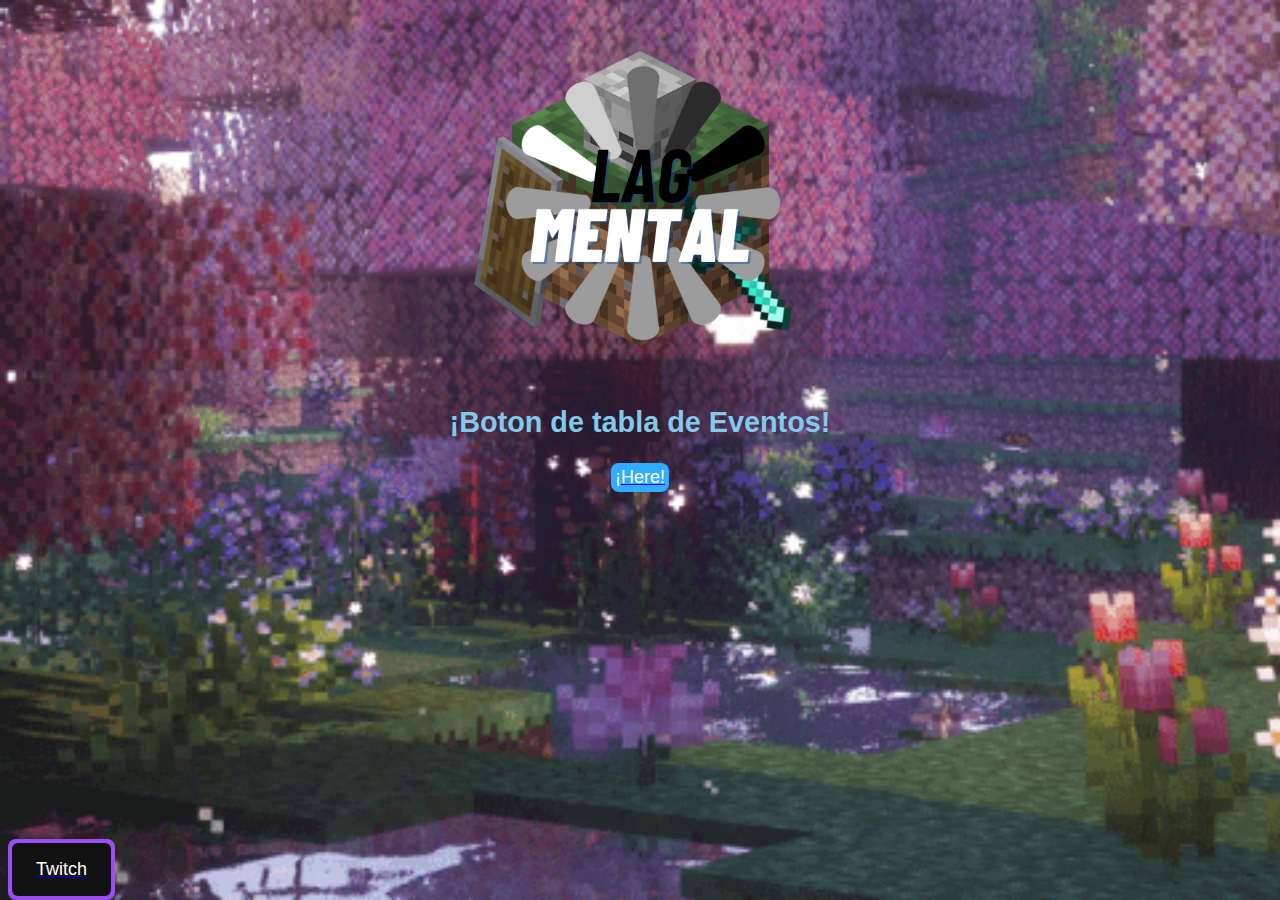
<file: animation.html>
<!DOCTYPE html>
<html lang="en">

<head>
    <meta charset="UTF-8">
    <meta name="viewport" content="width=device-width, initial-scale=1.0">
    <title>|Animacion|</title>
    <link rel="icon" href="Logo_para_Discord_transparente_2.png">
    <link rel="stylesheet" href="estilo-anima.css">
</head>

<body>
    <header>
        <div id="imagen-referencia">
            <img src="rpg.png" alt="LagMental" title="RPG" width="350px" height="350px">
        </div>
    </header>
    <main>
        <label>
            <li id="boton-evento">
                <h2>¡Boton de tabla de Eventos!</h2>
                <a class="boton-tabla" href="tabla.html" target="_blank"><button id="boton1">¡Here! </button></a>
            </li>
        </label>
    </main>
    <footer>
        <a href="https://www.twitch.tv/raitokabe" target="_blank">
            <button>
                <span>Twitch</span>
            </button>
        </a>
    </footer>
</body>

</html>
</file>
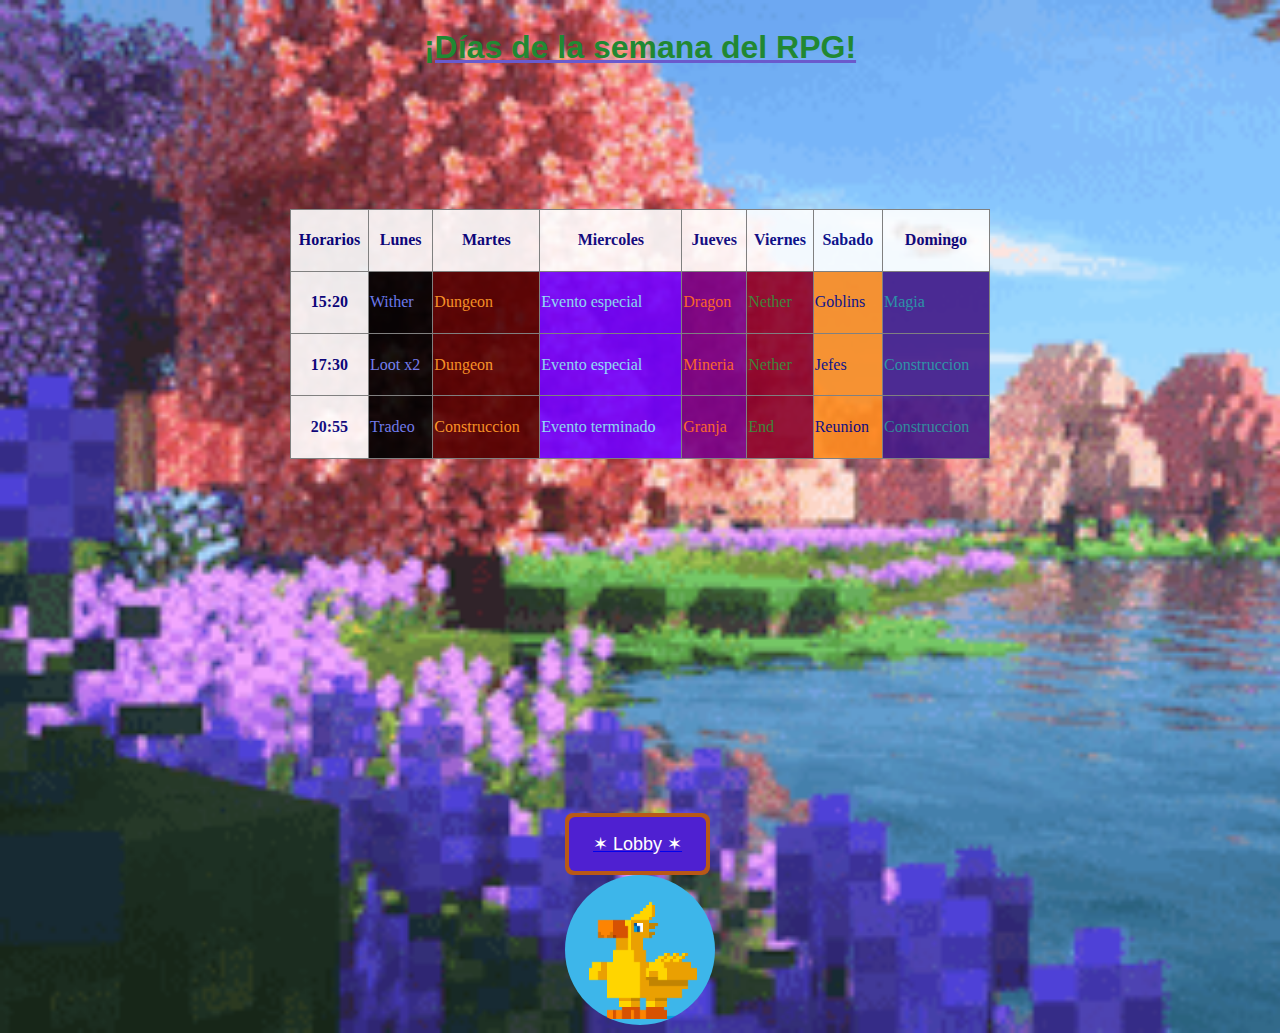
<file: tabla.html>
<!DOCTYPE html>
<html lang="en">

<head>
    <meta charset="UTF-8">
    <meta name="viewport" content="width=device-width, initial-scale=1.0">
    <title>Eventos!</title>
    <link rel="icon" href="Logo_para_Discord_transparente_2.png">
    <link rel="stylesheet" href="estilo-tabla.css">
</head>

<body>
    <header>
        <h1>¡Días de la semana del RPG!</h1>
    </header>
    <main>
        <div>
            <table border="1">
                <tr>
                    <th>Horarios</th>
                    <th>Lunes</th>
                    <th>Martes</th>
                    <th>Miercoles</th>
                    <th>Jueves</th>
                    <th>Viernes</th>
                    <th>Sabado</th>
                    <th>Domingo</th>
                </tr>
                <tr>
                    <th>15:20</th>
                    <td id="dia1">Wither</td>
                    <td id="dia2">Dungeon</td>
                    <td id="dia3">Evento especial</td>
                    <td id="dia4">Dragon</td>
                    <td id="dia5">Nether</td>
                    <td id="dia6">Goblins</td>
                    <td id="dia7">Magia</td>
                </tr>
                <tr>
                    <th>17:30</th>
                    <td id="dia1">Loot x2</td>
                    <td id="dia2">Dungeon</td>
                    <td id="dia3">Evento especial</td>
                    <td id="dia4">Mineria</td>
                    <td id="dia5">Nether</td>
                    <td id="dia6">Jefes</td>
                    <td id="dia7">Construccion</t>
                </tr>
                <tr>
                    <th>20:55</th>
                    <td id="dia1">Tradeo</td>
                    <td id="dia2">Construccion</td>
                    <td id="dia3">Evento terminado</td>
                    <td id="dia4">Granja</td>
                    <td id="dia5">End</td>
                    <td id="dia6">Reunion</td>
                    <td id="dia7">Construccion</td>
                </tr>
            </table>
        </div>
        <iframe width="560" height="315" src="https://www.youtube.com/embed/bzI5inhwMh8?si=7XfOfs_rWTYqJhAT"
            title="YouTube video player" frameborder="0"
            allow="accelerometer; autoplay; clipboard-write; encrypted-media; gyroscope; picture-in-picture; web-share"
            referrerpolicy="strict-origin-when-cross-origin" allowfullscreen></iframe>
    </main>
    <footer>
        <a href="Inicio.html" target="_blank"> <button>
                <span>✶ Lobby ✶</span>
            </button></a>
        <img src="chocobo.gif" alt="Contact Owner Page." title="Button Exit Page." class="circular-imagen">
    </footer>
</body>

</html>
</file>
<file: estilo-anima.css>
body {
    background-image: url('sakura.gif'); 
    /* background-position: center center; */
    background-repeat: no-repeat;
    /* background-size: auto 100vh; */ 
    background-size: cover;
    background-attachment: fixed;
    background-color: #82caeb;
    display: grid;
    grid-template-columns: repeat(3, 1fr);
    grid-gap: 0.5px;
    grid-auto-rows: minmax(200px, auto);
}

#imagen-referencia {
    /* position: absolute; */
    margin-top: 20px; 
    animation: lagmental 5s infinite;
}

header{
    justify-content: center;
    display: grid;
    grid-column: 2 / 3;
    grid-row: 1;
}

main{
    text-align: center;
    justify-content: center;
    display: grid;
    grid-column: 2 / 3;
    grid-row: 2;
}

footer{
/*     grid-column: 1 / 3;
    grid-row: 3; */
    bottom: 0;
    position: absolute;
}

button{
    border: 0;
    background-color: rgb(155, 79, 243);
    border-radius: 8px;
    color: white;
    font-size: 18px;
    padding: 4px;
    cursor: pointer;
    display: flex;
    transition: .3s;
    justify-content: center;
    display: grid;
}

button:hover span{
    background: none;
}

button:active{
    transform: scale(0.9);
}

button span{
    background-color: #111;
    padding: 16px 24px;
    border-radius: 6px;
    transition: .3s;
}

h2{
    color: #82caeb;
    font-family: 'Segoe UI', Tahoma, Geneva, Verdana, sans-serif;
}

li{
    font-size: larger;
    justify-content: center;
    display: grid;
    position: center;
}

.boton-tabla{
    justify-content: center;
    display: grid;
}

#boton1{
    border: 0;
    background-color: rgb(49, 173, 255);
    border-radius: 8px;
    color: white;
    font-size: 18px;
    padding: 4px;
    cursor: pointer;
    display: flex;
    transition: .3s;
    justify-content: center;
    display: grid;
}

@keyframes lagmental {
    0% {
        transform: translateY(-50px);
    }

    30% {
        transform: translateY(0) rotate(5deg);
    }

    50% {
        transform: rotate(-5deg);
    }

    75% {
        transform: rotate(5deg);
    }

    100% {
        transform: translateY(-50px);
    }
}
</file>
<file: estilo-tabla.css>
body{
    background-image: url(day.gif);
    background-repeat: no-repeat;
    background-size: cover;
/*     background-color: rgb(206, 205, 205); */
    display: grid;
    justify-content: center;
    grid-template-columns: repeat(3, 1fr);
    grid-gap: 0.5px;
    grid-auto-rows: minmax(200px, auto);
}

header{
/*     background-image: linear-gradient(to right, violet, indigo, blue, green, yellow, orange, red);
    -webkit-background-clip: text;
    -webkit-text-fill-color: transparent; */
    color: rgb(33, 136, 50);
    text-align: center;
    text-decoration: underline slateblue;
    display: grid;
    justify-content: center;
    grid-column: 2 / 3;
    grid-row: 1;
    font-family: 'Lucida Sans', 'Lucida Sans Regular', 'Lucida Grande', 'Lucida Sans Unicode', Geneva, Verdana, sans-serif;
}

main{
    grid-column: 2 / 3;
    grid-row: 2;
}

footer{
  grid-column: 1 / 4;
  grid-row: 3;
/*   width: 150px;
  height: 150px; */
  display: grid;
  justify-content: center;
/*   position: absolute;
  bottom: 0; */
}

iframe{
/*     grid-column: 2 / 3;
    grid-row: 3; */
    width: 700px;
    height: 350px;
}

button{
    border: 0;
    background-color: rgb(185, 88, 23);
    border-radius: 8px;
    color: white;
    font-size: 18px;
    padding: 4px;
    cursor: pointer;
    display: flex;
    transition: .3s;
    justify-content: center;
    display: grid;
}

button:hover span{
    background: none;
}

button:active{
    transform: scale(0.9);
}

button span{
    background-color: #4f20d1;
    padding: 16px 24px;
    border-radius: 6px;
    transition: .3s;
}

.circular-imagen{
    width: 150px; 
    height: 150px; 
    border-radius: 50%;
    object-fit: cover; 
    display: grid;
    justify-content: center;
}


table{
    border-collapse: collapse;
    width: 700px;
    height: 250px;
}

th{
    background-color: rgb(255, 255, 255);
    opacity: 0.9;
    color: navy;
}

#dia1{
    background-color: rgb(0, 0, 0);
    opacity: 0.9;
    color: rgb(107, 129, 252);
}

#dia2{
    background-color: rgb(85, 0, 0);
    opacity: 0.9;
    color: rgb(255, 153, 35);
}

#dia3{
    background-color: rgb(111, 0, 255);
    opacity: 0.9;
    color:rgb(135, 227, 255);
}

#dia4{
    background-color: rgb(120, 0, 136);
    opacity: 0.9;
    color: rgb(255, 103, 42);
}

#dia5{
    background-color: rgb(138, 0, 41);
    opacity: 0.9;
    color: rgb(46, 128, 46);
}

#dia6{
    background-color: rgb(255, 139, 30);
    opacity: 0.9;
    color: navy;
}

#dia7{
    background-color: rgb(67, 25, 136);
    opacity: 0.9;
    color: rgb(34, 139, 158);
}
</file>
